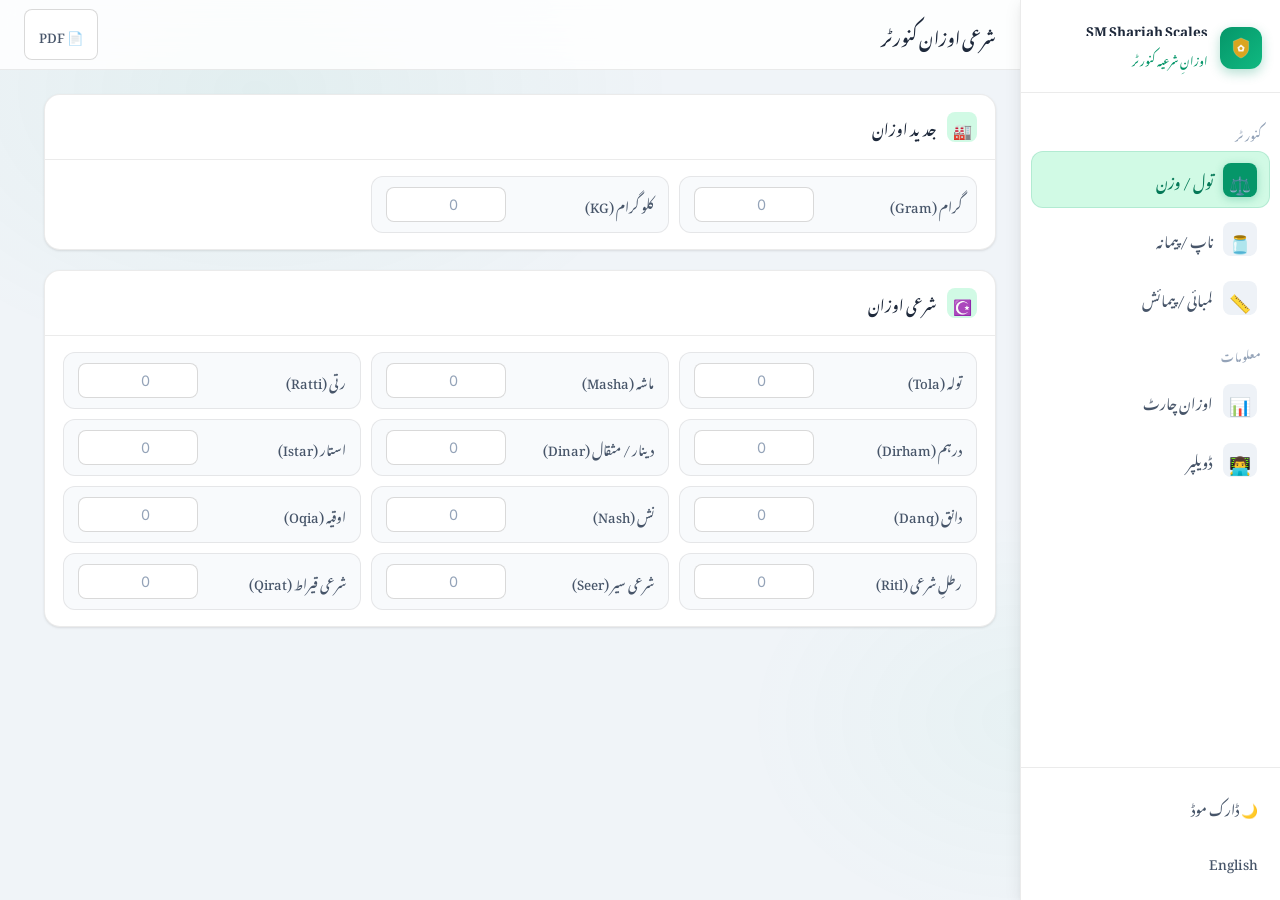
<file: index.html>
<!DOCTYPE html>
<html lang="ur" dir="rtl" id="mainHtml">
<head>
  <meta charset="UTF-8">
  <meta name="viewport" content="width=device-width, initial-scale=1.0, maximum-scale=1.0, user-scalable=no">
  <title>SM Shariah Scales Converter</title>

  <meta name="description" content="اوزانِ شرعیہ کنورٹر - Shariah weights, capacity and length converter">
  <meta name="theme-color" content="#059669">
  <meta name="mobile-web-app-capable" content="yes">
  <meta name="apple-mobile-web-app-capable" content="yes">
  <meta name="apple-mobile-web-app-status-bar-style" content="black-translucent">
  <meta name="apple-mobile-web-app-title" content="Shariah Scales">

  <link rel="manifest" href="manifest.json">
  <link rel="apple-touch-icon" href="https://cdn-icons-png.flaticon.com/512/2830/2830305.png">

  <link rel="preconnect" href="https://fonts.googleapis.com">
  <link rel="preconnect" href="https://fonts.gstatic.com" crossorigin>
  <link href="https://fonts.googleapis.com/css2?family=Noto+Nastaliq+Urdu:wght@400;600;700&family=Inter:wght@300;400;500;600;700&display=swap" rel="stylesheet">

  <link rel="stylesheet" href="style.css">
</head>
<body class="rtl-mode">

<!-- PWA Install Banner -->
<div id="install-banner">
  <span id="install-text">📲 اس ایپ کو انسٹال کریں — آف لائن بھی کام کرے گی!</span>
  <button id="install-action-btn" onclick="installApp()">انسٹال کریں</button>
  <button class="close-btn" onclick="closeBanner()">✕</button>
</div>

<div id="app-shell">

  <!-- ===== SIDEBAR ===== -->
  <aside id="sidebar">

    <div id="sidebar-logo">
      <div class="logo-icon">
        <svg viewBox="0 0 100 100" fill="none" xmlns="http://www.w3.org/2000/svg">
          <path d="M50 8 L18 22 V52 C18 72 36 87 50 92 C64 87 82 72 82 52 V22 L50 8 Z" fill="#DAA520" stroke="rgba(255,255,255,0.4)" stroke-width="2"/>
          <path d="M35 48 L50 35 L65 48 L60 65 H40 L35 48 Z" fill="white" fill-opacity="0.9"/>
          <circle cx="50" cy="52" r="6" fill="#DAA520"/>
        </svg>
      </div>
      <div class="logo-text">
        <h2>SM Shariah Scales</h2>
        <span>اوزانِ شرعیہ کنورٹر</span>
      </div>
    </div>

    <nav id="sidebar-nav">
      <div class="nav-section-label">کنورٹر</div>

      <div class="nav-item active" id="nav-weight" onclick="openTab('weight')">
        <div class="nav-icon">⚖️</div>
        <span class="nav-label" id="nav-label-weight">تول / وزن</span>
      </div>

      <div class="nav-item" id="nav-capacity" onclick="openTab('capacity')">
        <div class="nav-icon">🫙</div>
        <span class="nav-label" id="nav-label-capacity">ناپ / پیمانہ</span>
      </div>

      <div class="nav-item" id="nav-length" onclick="openTab('length')">
        <div class="nav-icon">📏</div>
        <span class="nav-label" id="nav-label-length">لمبائی / پیمائش</span>
      </div>

      <div class="nav-section-label">معلومات</div>

      <div class="nav-item" id="nav-chart" onclick="openTab('chart')">
        <div class="nav-icon">📊</div>
        <span class="nav-label" id="nav-label-chart">اوزان چارٹ</span>
      </div>

      <div class="nav-item" id="nav-about" onclick="openTab('about')">
        <div class="nav-icon">👨‍💻</div>
        <span class="nav-label" id="nav-label-about">ڈویلپر</span>
      </div>
    </nav>

    <div id="sidebar-footer">
      <button class="sidebar-action-btn" id="btn-theme" onclick="toggleTheme()">
        <div class="nav-icon">🌙</div>
        <span>🌙 ڈارک موڈ</span>
      </button>
      <button class="sidebar-action-btn" id="btn-lang" onclick="toggleLang()">
        <div class="nav-icon">🌐</div>
        <span>English</span>
      </button>
    </div>
  </aside>

  <div id="sidebar-overlay"></div>

  <!-- ===== MAIN CONTENT ===== -->
  <div id="main-content">

    <!-- Top Bar -->
    <header id="topbar">
      <button class="menu-toggle" id="menu-toggle" aria-label="Menu">☰</button>
      <span id="topbar-title" class="topbar-title">شرعی اوزان کنورٹر</span>
      <div class="topbar-actions">
        <button class="topbar-btn" id="btn-pdf" onclick="window.print()">
          <span>📄 PDF</span>
        </button>
      </div>
    </header>

    <!-- Content -->
    <main id="content-area">

      <!-- ===== WEIGHT PANEL ===== -->
      <div class="tab-panel" id="panel-weight">

        <!-- Modern Weights -->
        <div class="card">
          <div class="card-header">
            <div class="card-header-icon">🏭</div>
            <h4 id="label-modern-w">جدید اوزان</h4>
          </div>
          <div class="card-body">
            <div class="input-grid">
              <div class="input-item">
                <label id="lbl-w_gram">گرام (Gram)</label>
                <input type="number" step="any" id="w_gram" oninput="updateWeights('w_gram')" placeholder="0">
              </div>
              <div class="input-item">
                <label id="lbl-w_kg">کلو گرام (KG)</label>
                <input type="number" step="any" id="w_kg" oninput="updateWeights('w_kg')" placeholder="0">
              </div>
            </div>
          </div>
        </div>

        <!-- Shariah Weights -->
        <div class="card">
          <div class="card-header">
            <div class="card-header-icon">☪️</div>
            <h4 id="label-shariah-w">شرعی اوزان</h4>
          </div>
          <div class="card-body">
            <div class="input-grid">
              <div class="input-item">
                <label id="lbl-w_tola">تولہ (Tola)</label>
                <input type="number" step="any" id="w_tola" oninput="updateWeights('w_tola')" placeholder="0">
              </div>
              <div class="input-item">
                <label id="lbl-w_masha">ماشہ (Masha)</label>
                <input type="number" step="any" id="w_masha" oninput="updateWeights('w_masha')" placeholder="0">
              </div>
              <div class="input-item">
                <label id="lbl-w_ratti">رتی (Ratti)</label>
                <input type="number" step="any" id="w_ratti" oninput="updateWeights('w_ratti')" placeholder="0">
              </div>
              <div class="input-item">
                <label id="lbl-w_dirham">درہم (Dirham)</label>
                <input type="number" step="any" id="w_dirham" oninput="updateWeights('w_dirham')" placeholder="0">
              </div>
              <div class="input-item">
                <label id="lbl-w_dinar">دینار / مثقال (Dinar)</label>
                <input type="number" step="any" id="w_dinar" oninput="updateWeights('w_dinar')" placeholder="0">
              </div>
              <div class="input-item">
                <label id="lbl-w_istar">استار (Istar)</label>
                <input type="number" step="any" id="w_istar" oninput="updateWeights('w_istar')" placeholder="0">
              </div>
              <div class="input-item">
                <label id="lbl-w_danq">دانق (Danq)</label>
                <input type="number" step="any" id="w_danq" oninput="updateWeights('w_danq')" placeholder="0">
              </div>
              <div class="input-item">
                <label id="lbl-w_nash">نش (Nash)</label>
                <input type="number" step="any" id="w_nash" oninput="updateWeights('w_nash')" placeholder="0">
              </div>
              <div class="input-item">
                <label id="lbl-w_oqia">اوقیہ (Oqia)</label>
                <input type="number" step="any" id="w_oqia" oninput="updateWeights('w_oqia')" placeholder="0">
              </div>
              <div class="input-item">
                <label id="lbl-w_ratl">رطلِ شرعی (Ritl)</label>
                <input type="number" step="any" id="w_ratl" oninput="updateWeights('w_ratl')" placeholder="0">
              </div>
              <div class="input-item">
                <label id="lbl-w_seer">شرعی سیر (Seer)</label>
                <input type="number" step="any" id="w_seer" oninput="updateWeights('w_seer')" placeholder="0">
              </div>
              <div class="input-item">
                <label id="lbl-w_qirat">شرعی قیراط (Qirat)</label>
                <input type="number" step="any" id="w_qirat" oninput="updateWeights('w_qirat')" placeholder="0">
              </div>
            </div>
          </div>
        </div>
      </div>

      <!-- ===== CAPACITY PANEL ===== -->
      <div class="tab-panel" id="panel-capacity">

        <div class="card">
          <div class="card-header">
            <div class="card-header-icon">🏭</div>
            <h4 id="label-modern-c">جدید پیمانہ</h4>
          </div>
          <div class="card-body">
            <div class="input-grid">
              <div class="input-item">
                <label id="lbl-c_gram">گرام (Gram)</label>
                <input type="number" step="any" id="c_gram" oninput="updateCap('c_gram')" placeholder="0">
              </div>
              <div class="input-item">
                <label id="lbl-c_kg">کلوگرام (KG)</label>
                <input type="number" step="any" id="c_kg" oninput="updateCap('c_kg')" placeholder="0">
              </div>
            </div>
          </div>
        </div>

        <div class="card">
          <div class="card-header">
            <div class="card-header-icon">☪️</div>
            <h4 id="label-shariah-c">شرعی پیمانہ</h4>
          </div>
          <div class="card-body">
            <div class="input-grid">
              <div class="input-item">
                <label id="lbl-c_saa_h">صاع حنفی (Saa Hanafi)</label>
                <input type="number" step="any" id="c_saa_h" oninput="updateCap('c_saa_h')" placeholder="0">
              </div>
              <div class="input-item">
                <label id="lbl-c_mudd_h">مُد / مَن حنفی (Mudd/Mann)</label>
                <input type="number" step="any" id="c_mudd_h" oninput="updateCap('c_mudd_h')" placeholder="0">
              </div>
              <div class="input-item">
                <label id="lbl-c_ratl">رطلِ شرعی (Ritl)</label>
                <input type="number" step="any" id="c_ratl" oninput="updateCap('c_ratl')" placeholder="0">
              </div>
              <div class="input-item">
                <label id="lbl-c_wasq">وسق (Wasq)</label>
                <input type="number" step="any" id="c_wasq" oninput="updateCap('c_wasq')" placeholder="0">
              </div>
              <div class="input-item">
                <label id="lbl-c_qafiz">قفیز (Qafiz)</label>
                <input type="number" step="any" id="c_qafiz" oninput="updateCap('c_qafiz')" placeholder="0">
              </div>
              <div class="input-item">
                <label id="lbl-c_kur">کُر (Kur)</label>
                <input type="number" step="any" id="c_kur" oninput="updateCap('c_kur')" placeholder="0">
              </div>
              <div class="input-item">
                <label id="lbl-c_saa_s">صاع صاحبین (Saa Sahibain)</label>
                <input type="number" step="any" id="c_saa_s" oninput="updateCap('c_saa_s')" placeholder="0">
              </div>
              <div class="input-item">
                <label id="lbl-c_mudd_s">مُد / مَن صاحبین</label>
                <input type="number" step="any" id="c_mudd_s" oninput="updateCap('c_mudd_s')" placeholder="0">
              </div>
            </div>
          </div>
        </div>
      </div>

      <!-- ===== LENGTH PANEL ===== -->
      <div class="tab-panel" id="panel-length">

        <div class="card">
          <div class="card-header">
            <div class="card-header-icon">🏭</div>
            <h4 id="label-modern-l">جدید پیمائش</h4>
          </div>
          <div class="card-body">
            <div class="input-grid">
              <div class="input-item">
                <label id="lbl-l_cm">سینٹی میٹر (CM)</label>
                <input type="number" step="any" id="l_cm" oninput="updateLength('l_cm')" placeholder="0">
              </div>
              <div class="input-item">
                <label id="lbl-l_meter">میٹر (Meter)</label>
                <input type="number" step="any" id="l_meter" oninput="updateLength('l_meter')" placeholder="0">
              </div>
              <div class="input-item">
                <label id="lbl-l_inch">انچ (Inch)</label>
                <input type="number" step="any" id="l_inch" oninput="updateLength('l_inch')" placeholder="0">
              </div>
              <div class="input-item">
                <label id="lbl-l_yard">گز انگریزی (Yard)</label>
                <input type="number" step="any" id="l_yard" oninput="updateLength('l_yard')" placeholder="0">
              </div>
              <div class="input-item">
                <label id="lbl-l_km">کلومیٹر (KM)</label>
                <input type="number" step="any" id="l_km" oninput="updateLength('l_km')" placeholder="0">
              </div>
              <div class="input-item">
                <label id="lbl-l_mile_m">میل انگریزی (Mile)</label>
                <input type="number" step="any" id="l_mile_m" oninput="updateLength('l_mile_m')" placeholder="0">
              </div>
            </div>
          </div>
        </div>

        <div class="card">
          <div class="card-header">
            <div class="card-header-icon">☪️</div>
            <h4 id="label-shariah-l">شرعی پیمائش</h4>
          </div>
          <div class="card-body">
            <div class="input-grid">
              <div class="input-item">
                <label id="lbl-l_gaz">شرعی گز / ذراع (Gaz)</label>
                <input type="number" step="any" id="l_gaz" oninput="updateLength('l_gaz')" placeholder="0">
              </div>
              <div class="input-item">
                <label id="lbl-l_arm">ہاتھ (Arm)</label>
                <input type="number" step="any" id="l_arm" oninput="updateLength('l_arm')" placeholder="0">
              </div>
              <div class="input-item">
                <label id="lbl-l_finger">انگل (Finger)</label>
                <input type="number" step="any" id="l_finger" oninput="updateLength('l_finger')" placeholder="0">
              </div>
              <div class="input-item">
                <label id="lbl-l_mile_s">شرعی میل (Sh. Mile)</label>
                <input type="number" step="any" id="l_mile_s" oninput="updateLength('l_mile_s')" placeholder="0">
              </div>
              <div class="input-item">
                <label id="lbl-l_farsakh">فرسخ (Farsakh)</label>
                <input type="number" step="any" id="l_farsakh" oninput="updateLength('l_farsakh')" placeholder="0">
              </div>
              <div class="input-item">
                <label id="lbl-l_bareed">برید (Bareed)</label>
                <input type="number" step="any" id="l_bareed" oninput="updateLength('l_bareed')" placeholder="0">
              </div>
            </div>
          </div>
        </div>
      </div>

      <!-- ===== CHART PANEL ===== -->
      <div class="tab-panel" id="panel-chart">

        <h3 id="chart-title" style="font-size:1.1rem; font-weight:700; color:var(--primary); margin-bottom:14px; padding-bottom:8px; border-bottom:2px solid var(--primary-light);">
          کثیر الاستعمال شرعی اوزان و مقادیر
        </h3>

        <div class="data-table-wrap">
          <table class="data-table" id="table1"></table>
        </div>

        <h3 id="chart2-title" style="font-size:1.1rem; font-weight:700; color:var(--primary); margin-bottom:14px; margin-top:24px; padding-bottom:8px; border-bottom:2px solid var(--primary-light);">
          چند دیگر اوزان و مقادیر
        </h3>

        <div class="data-table-wrap">
          <table class="data-table" id="table2"></table>
        </div>

      </div>

      <!-- ===== ABOUT PANEL ===== -->
      <div class="tab-panel" id="panel-about">

        <div class="dev-card">
          <div class="dev-avatar">👨‍🏫</div>
          <div class="dev-info">
            <h4>Dr. Sajid Mahmood</h4>
            <p>
              Hazara University, Mansehra<br>
              <a href="https://wa.me/923009080730">📱 WhatsApp: 03009080730</a><br>
              <a href="mailto:sajidzbi@gmail.com">✉️ sajidzbi@gmail.com</a>
            </p>
          </div>
        </div>

        <div class="about-card">
          <h3>☪️ SM Shariah Scales Converter</h3>
          <p>
            یہ ایپلی کیشن اوزانِ شرعیہ، مقادیر اور مسافتوں کو جدید اکائیوں میں تبدیل کرنے کے لیے تیار کی گئی ہے۔
            اس میں وزن، پیمانہ اور لمبائی کے تمام اہم شرعی پیمانے شامل ہیں۔
          </p>
        </div>

        <div class="about-card">
          <h3>📱 PWA Features</h3>
          <p>
            • Offline support — بغیر انٹرنیٹ کام کرتی ہے<br>
            • Installable — موبائل/PC پر انسٹال ہو سکتی ہے<br>
            • Dark Mode — ڈارک موڈ موجود ہے<br>
            • Bilingual — اردو اور انگریزی دونوں میں
          </p>
        </div>

        <div class="about-card">
          <h3>📐 Weight References</h3>
          <p>
            1 Tola = 11.664g | 1 Dirham = 3.0618g | 1 Dinar = 4.374g<br>
            1 Ratl = 398.034g | 1 Seer = 933.12g | 1 Oqia = 122.472g<br>
            1 Saa (Hanafi) = 3184.272g | 1 Saa (Sahibain) = 2012.3g<br>
            1 Gaz = 45.72cm | 1 Sh. Mile = 1828.8m | 1 Farsakh = 5486.4m
          </p>
        </div>

      </div>

    </main>
  </div>
</div>

<script src="app.js"></script>
</body>
</html>
</file>
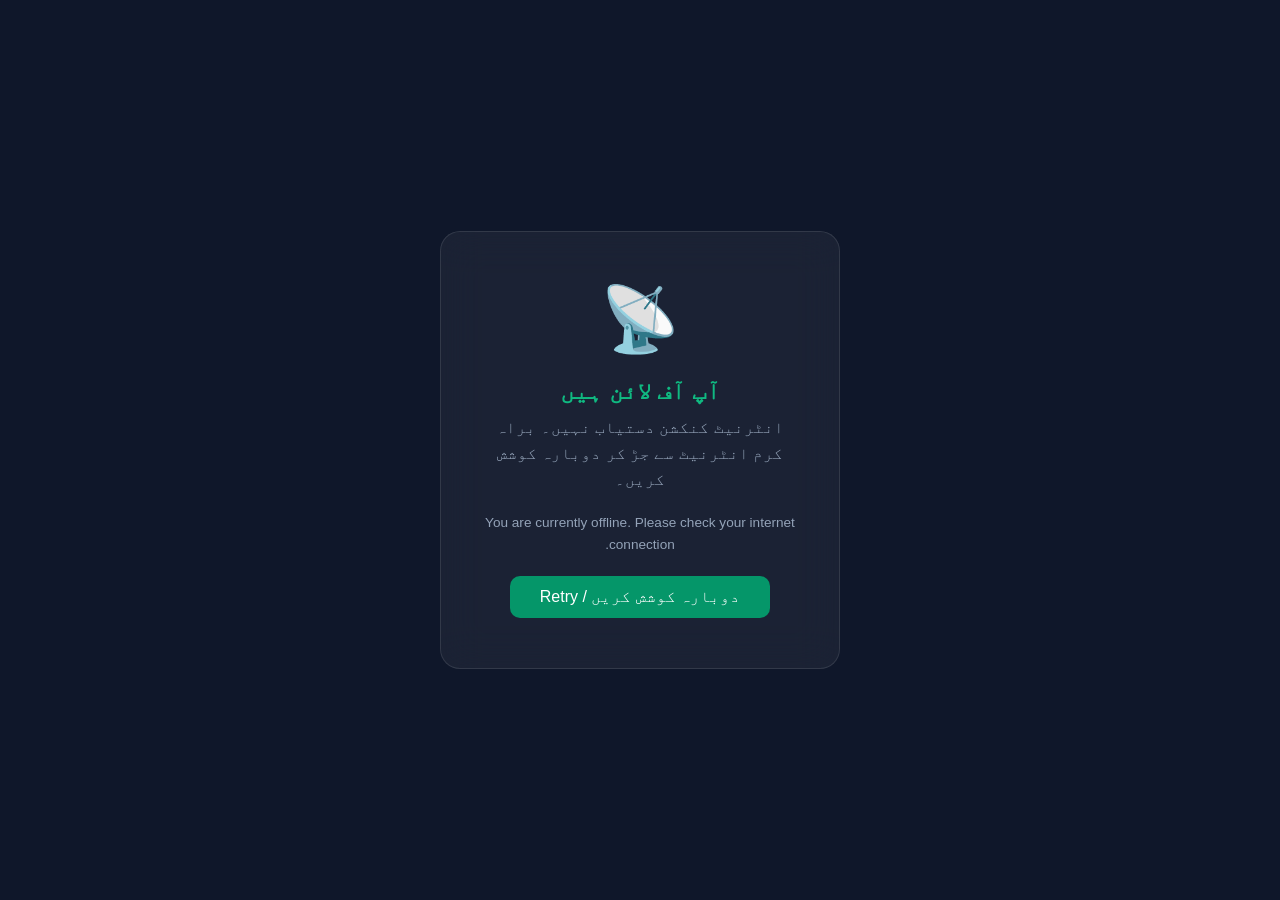
<file: offline.html>
<!DOCTYPE html>
<html lang="ur" dir="rtl">
<head>
<meta charset="UTF-8">
<meta name="viewport" content="width=device-width, initial-scale=1.0">
<title>Offline - SM Shariah Scales</title>
<style>
  * { box-sizing: border-box; margin: 0; padding: 0; }
  body {
    font-family: 'Segoe UI', Tahoma, sans-serif;
    background: #0f172a;
    color: #e2e8f0;
    display: flex;
    align-items: center;
    justify-content: center;
    min-height: 100vh;
    text-align: center;
    padding: 20px;
  }
  .card {
    background: rgba(255,255,255,0.05);
    border: 1px solid rgba(255,255,255,0.1);
    border-radius: 20px;
    padding: 50px 40px;
    max-width: 400px;
    backdrop-filter: blur(20px);
  }
  .icon { font-size: 4rem; margin-bottom: 20px; }
  h1 { font-size: 1.5rem; color: #10b981; margin-bottom: 10px; }
  p { color: #94a3b8; line-height: 1.6; margin-bottom: 20px; }
  button {
    background: #059669;
    color: white;
    border: none;
    padding: 12px 30px;
    border-radius: 10px;
    font-size: 1rem;
    cursor: pointer;
    font-family: inherit;
  }
</style>
</head>
<body>
<div class="card">
  <div class="icon">📡</div>
  <h1>آپ آف لائن ہیں</h1>
  <p>انٹرنیٹ کنکشن دستیاب نہیں۔ براہ کرم انٹرنیٹ سے جڑ کر دوبارہ کوشش کریں۔</p>
  <p style="font-size:0.85rem">You are currently offline. Please check your internet connection.</p>
  <button onclick="location.reload()">دوبارہ کوشش کریں / Retry</button>
</div>
</body>
</html>
</file>
<file: style.css>
/* ===== SM SHARIAH SCALES - Windows 11 Inspired UI ===== */
@import url('https://fonts.googleapis.com/css2?family=Noto+Nastaliq+Urdu:wght@400;600;700&family=Inter:wght@300;400;500;600;700&display=swap');

:root {
  --bg: #f0f4f8;
  --surface: #ffffff;
  --surface2: #f8fafc;
  --surface3: #eef2f7;
  --text: #1e293b;
  --text-2: #475569;
  --text-3: #94a3b8;
  --primary: #059669;
  --primary-light: #d1fae5;
  --primary-dark: #047857;
  --accent: #dc2626;
  --accent-light: #fee2e2;
  --border: rgba(0,0,0,0.08);
  --border-strong: rgba(0,0,0,0.15);
  --shadow-sm: 0 1px 3px rgba(0,0,0,0.08), 0 1px 2px rgba(0,0,0,0.04);
  --shadow-md: 0 4px 16px rgba(0,0,0,0.08), 0 2px 6px rgba(0,0,0,0.04);
  --shadow-lg: 0 8px 32px rgba(0,0,0,0.12), 0 4px 12px rgba(0,0,0,0.06);
  --shadow-xl: 0 20px 60px rgba(0,0,0,0.15);
  --radius-sm: 8px;
  --radius-md: 12px;
  --radius-lg: 16px;
  --radius-xl: 20px;
  --blur: blur(20px);
  --transition: all 0.2s cubic-bezier(0.4, 0, 0.2, 1);
  --sidebar-w: 260px;
  --header-h: 70px;
}

[data-theme="dark"] {
  --bg: #0f172a;
  --surface: #1e293b;
  --surface2: #162032;
  --surface3: #243349;
  --text: #f1f5f9;
  --text-2: #94a3b8;
  --text-3: #64748b;
  --primary: #10b981;
  --primary-light: rgba(16,185,129,0.12);
  --primary-dark: #059669;
  --accent: #ef4444;
  --accent-light: rgba(239,68,68,0.12);
  --border: rgba(255,255,255,0.06);
  --border-strong: rgba(255,255,255,0.12);
  --shadow-sm: 0 1px 3px rgba(0,0,0,0.3);
  --shadow-md: 0 4px 16px rgba(0,0,0,0.3);
  --shadow-lg: 0 8px 32px rgba(0,0,0,0.4);
}

*, *::before, *::after { box-sizing: border-box; margin: 0; padding: 0; }

html { scroll-behavior: smooth; }

body {
  font-family: 'Inter', 'Segoe UI', system-ui, sans-serif;
  background: var(--bg);
  color: var(--text);
  min-height: 100vh;
  overflow-x: hidden;
  -webkit-font-smoothing: antialiased;
}

body.rtl-mode { font-family: 'Noto Nastaliq Urdu', 'Inter', sans-serif; }

/* ===== BACKGROUND DECORATION ===== */
body::before {
  content: '';
  position: fixed;
  top: 0; left: 0;
  width: 100%; height: 100%;
  background:
    radial-gradient(ellipse 600px 400px at 20% 10%, rgba(5,150,105,0.06) 0%, transparent 70%),
    radial-gradient(ellipse 400px 300px at 80% 80%, rgba(16,185,129,0.04) 0%, transparent 70%);
  pointer-events: none;
  z-index: 0;
}

/* ===== LAYOUT ===== */
#app-shell {
  display: flex;
  min-height: 100vh;
  position: relative;
  z-index: 1;
}

/* ===== SIDEBAR ===== */
#sidebar {
  width: var(--sidebar-w);
  background: var(--surface);
  border-right: 1px solid var(--border);
  display: flex;
  flex-direction: column;
  position: fixed;
  top: 0; left: 0;
  height: 100vh;
  z-index: 100;
  transition: transform 0.3s cubic-bezier(0.4, 0, 0.2, 1), box-shadow 0.3s;
  box-shadow: var(--shadow-md);
}

[dir="rtl"] #sidebar { left: auto; right: 0; border-right: none; border-left: 1px solid var(--border); }

#sidebar-logo {
  padding: 20px 18px 16px;
  border-bottom: 1px solid var(--border);
  display: flex;
  align-items: center;
  gap: 12px;
}

.logo-icon {
  width: 42px; height: 42px;
  background: linear-gradient(135deg, #059669, #10b981);
  border-radius: 12px;
  display: flex; align-items: center; justify-content: center;
  flex-shrink: 0;
  box-shadow: 0 4px 12px rgba(5,150,105,0.3);
}

.logo-icon svg { width: 24px; height: 24px; }

.logo-text { flex: 1; min-width: 0; }
.logo-text h2 {
  font-size: 0.85rem;
  font-weight: 700;
  color: var(--text);
  line-height: 1.2;
  white-space: nowrap;
  overflow: hidden;
  text-overflow: ellipsis;
}
.logo-text span {
  font-size: 0.7rem;
  color: var(--primary);
  font-weight: 500;
}

/* Nav items */
#sidebar-nav {
  flex: 1;
  padding: 12px 10px;
  overflow-y: auto;
}

.nav-section-label {
  font-size: 0.65rem;
  font-weight: 700;
  text-transform: uppercase;
  letter-spacing: 0.08em;
  color: var(--text-3);
  padding: 8px 8px 4px;
  margin-top: 8px;
}

.nav-item {
  display: flex;
  align-items: center;
  gap: 10px;
  padding: 10px 12px;
  border-radius: var(--radius-md);
  cursor: pointer;
  transition: var(--transition);
  border: 1px solid transparent;
  margin-bottom: 2px;
  text-decoration: none;
  color: var(--text-2);
  font-size: 0.88rem;
  font-weight: 500;
  user-select: none;
}

.nav-item:hover {
  background: var(--surface2);
  color: var(--text);
}

.nav-item.active {
  background: var(--primary-light);
  color: var(--primary-dark);
  border-color: rgba(5,150,105,0.15);
  font-weight: 600;
}

[data-theme="dark"] .nav-item.active {
  color: var(--primary);
  background: rgba(16,185,129,0.12);
}

.nav-icon {
  width: 34px; height: 34px;
  border-radius: 8px;
  display: flex; align-items: center; justify-content: center;
  font-size: 1.1rem;
  background: var(--surface3);
  flex-shrink: 0;
  transition: var(--transition);
}

.nav-item.active .nav-icon {
  background: var(--primary);
  color: white;
  box-shadow: 0 2px 8px rgba(5,150,105,0.3);
}

.nav-label { flex: 1; }

/* Sidebar footer */
#sidebar-footer {
  padding: 12px 10px;
  border-top: 1px solid var(--border);
}

.sidebar-action-btn {
  display: flex;
  align-items: center;
  gap: 10px;
  padding: 10px 12px;
  border-radius: var(--radius-md);
  cursor: pointer;
  transition: var(--transition);
  border: none;
  background: none;
  color: var(--text-2);
  font-size: 0.85rem;
  font-weight: 500;
  width: 100%;
  font-family: inherit;
}

.sidebar-action-btn:hover { background: var(--surface2); color: var(--text); }

.sidebar-action-btn .nav-icon { font-size: 1rem; }

/* ===== MAIN CONTENT ===== */
#main-content {
  flex: 1;
  margin-left: var(--sidebar-w);
  display: flex;
  flex-direction: column;
  min-height: 100vh;
}

[dir="rtl"] #main-content { margin-left: 0; margin-right: var(--sidebar-w); }

/* ===== TOP BAR ===== */
#topbar {
  height: var(--header-h);
  background: var(--surface);
  border-bottom: 1px solid var(--border);
  display: flex;
  align-items: center;
  padding: 0 24px;
  gap: 16px;
  position: sticky;
  top: 0;
  z-index: 50;
  backdrop-filter: var(--blur);
  background: rgba(255,255,255,0.85);
}

[data-theme="dark"] #topbar {
  background: rgba(30,41,59,0.85);
}

.menu-toggle {
  display: none;
  width: 36px; height: 36px;
  border: none;
  background: var(--surface3);
  border-radius: 8px;
  cursor: pointer;
  align-items: center;
  justify-content: center;
  font-size: 1.2rem;
  flex-shrink: 0;
}

.topbar-title {
  flex: 1;
  font-size: 1.05rem;
  font-weight: 600;
  color: var(--text);
}

.topbar-actions {
  display: flex;
  align-items: center;
  gap: 8px;
}

.topbar-btn {
  display: flex;
  align-items: center;
  gap: 6px;
  padding: 8px 14px;
  border-radius: var(--radius-sm);
  border: 1px solid var(--border-strong);
  background: var(--surface);
  color: var(--text-2);
  font-size: 0.82rem;
  font-weight: 500;
  cursor: pointer;
  transition: var(--transition);
  white-space: nowrap;
  font-family: inherit;
}

.topbar-btn:hover { background: var(--surface3); color: var(--text); }

.topbar-btn.danger {
  background: var(--accent);
  color: white;
  border-color: var(--accent);
}
.topbar-btn.danger:hover { background: #b91c1c; border-color: #b91c1c; }

/* ===== CONTENT AREA ===== */
#content-area {
  flex: 1;
  padding: 24px;
  max-width: 1000px;
  width: 100%;
}

/* ===== TAB PANELS ===== */
.tab-panel { display: none; animation: fadeIn 0.2s ease; }
.tab-panel.active { display: block; }

@keyframes fadeIn {
  from { opacity: 0; transform: translateY(8px); }
  to { opacity: 1; transform: translateY(0); }
}

/* ===== SECTION TITLE ===== */
.section-header {
  margin-bottom: 20px;
}

.section-header h3 {
  font-size: 0.7rem;
  font-weight: 700;
  text-transform: uppercase;
  letter-spacing: 0.1em;
  color: var(--primary);
  margin-bottom: 4px;
}

.section-header h2 {
  font-size: 1.4rem;
  font-weight: 700;
  color: var(--text);
}

/* ===== CARD ===== */
.card {
  background: var(--surface);
  border: 1px solid var(--border);
  border-radius: var(--radius-lg);
  box-shadow: var(--shadow-sm);
  margin-bottom: 20px;
  overflow: hidden;
}

.card-header {
  padding: 14px 18px;
  border-bottom: 1px solid var(--border);
  display: flex;
  align-items: center;
  gap: 10px;
}

.card-header-icon {
  width: 30px; height: 30px;
  background: var(--primary-light);
  border-radius: 8px;
  display: flex; align-items: center; justify-content: center;
  font-size: 0.95rem;
  color: var(--primary-dark);
}

[data-theme="dark"] .card-header-icon { color: var(--primary); }

.card-header h4 {
  font-size: 0.9rem;
  font-weight: 600;
  color: var(--text);
}

.card-body { padding: 16px 18px; }

/* ===== INPUT GRID ===== */
.input-grid {
  display: grid;
  grid-template-columns: repeat(auto-fill, minmax(260px, 1fr));
  gap: 10px;
}

.input-item {
  display: flex;
  align-items: center;
  gap: 10px;
  background: var(--surface2);
  border: 1px solid var(--border);
  border-radius: var(--radius-md);
  padding: 10px 14px;
  transition: var(--transition);
}

.input-item:focus-within {
  border-color: var(--primary);
  box-shadow: 0 0 0 3px rgba(5,150,105,0.1);
  background: var(--surface);
}

.input-item label {
  flex: 1;
  font-size: 0.82rem;
  font-weight: 500;
  color: var(--text-2);
  cursor: pointer;
  line-height: 1.3;
}

.input-item input {
  width: 120px;
  padding: 8px 10px;
  border: 1px solid var(--border-strong);
  border-radius: var(--radius-sm);
  background: var(--surface);
  color: var(--primary-dark);
  font-weight: 600;
  font-size: 0.9rem;
  text-align: center;
  outline: none;
  transition: var(--transition);
  font-family: 'Inter', monospace;
}

[data-theme="dark"] .input-item input { color: var(--primary); }

.input-item input:focus {
  border-color: var(--primary);
  box-shadow: 0 0 0 2px rgba(5,150,105,0.15);
}

.input-item input::placeholder { color: var(--text-3); font-weight: 400; }

/* ===== DATA TABLE ===== */
.data-table-wrap {
  overflow-x: auto;
  border-radius: var(--radius-lg);
  border: 1px solid var(--border);
  box-shadow: var(--shadow-sm);
  margin-bottom: 20px;
}

.data-table {
  width: 100%;
  border-collapse: collapse;
  background: var(--surface);
}

.data-table thead tr {
  background: linear-gradient(135deg, #059669, #047857);
}

.data-table th {
  padding: 13px 18px;
  text-align: start;
  font-size: 0.82rem;
  font-weight: 600;
  color: white;
  letter-spacing: 0.03em;
  white-space: nowrap;
}

.data-table td {
  padding: 11px 18px;
  font-size: 0.85rem;
  color: var(--text);
  border-bottom: 1px solid var(--border);
  line-height: 1.5;
}

.data-table tbody tr:last-child td { border-bottom: none; }

.data-table tbody tr:hover td { background: var(--surface2); }

.data-table tbody tr:nth-child(even) td {
  background: var(--surface2);
}
.data-table tbody tr:nth-child(even):hover td { background: var(--surface3); }

.data-table td:first-child {
  font-weight: 600;
  color: var(--primary-dark);
}

[data-theme="dark"] .data-table td:first-child { color: var(--primary); }

/* ===== SIDEBAR OVERLAY ===== */
#sidebar-overlay {
  display: none;
  position: fixed;
  inset: 0;
  background: rgba(0,0,0,0.5);
  z-index: 99;
  backdrop-filter: blur(2px);
}

/* ===== INSTALL BANNER ===== */
#install-banner {
  display: none;
  align-items: center;
  gap: 12px;
  background: linear-gradient(135deg, #059669, #10b981);
  color: white;
  padding: 12px 20px;
  font-size: 0.85rem;
}

#install-banner.show { display: flex; }

#install-banner button {
  background: rgba(255,255,255,0.2);
  border: 1px solid rgba(255,255,255,0.4);
  color: white;
  padding: 6px 14px;
  border-radius: 20px;
  cursor: pointer;
  font-size: 0.8rem;
  font-family: inherit;
  font-weight: 600;
  white-space: nowrap;
  transition: var(--transition);
}
#install-banner button:hover { background: rgba(255,255,255,0.3); }
#install-banner .close-btn {
  margin-left: auto;
  background: none;
  border: none;
  font-size: 1.1rem;
  opacity: 0.8;
  padding: 4px 8px;
}

/* ===== DEVELOPER CARD ===== */
.dev-card {
  background: linear-gradient(135deg, var(--surface), var(--surface2));
  border: 1px solid var(--border);
  border-radius: var(--radius-lg);
  padding: 16px 20px;
  margin-bottom: 20px;
  display: flex;
  align-items: flex-start;
  gap: 14px;
}

.dev-avatar {
  width: 44px; height: 44px;
  background: linear-gradient(135deg, #059669, #10b981);
  border-radius: 50%;
  display: flex; align-items: center; justify-content: center;
  font-size: 1.3rem;
  flex-shrink: 0;
  box-shadow: 0 4px 12px rgba(5,150,105,0.25);
}

.dev-info h4 { font-size: 0.95rem; font-weight: 700; color: var(--text); margin-bottom: 4px; }
.dev-info p { font-size: 0.78rem; color: var(--text-2); line-height: 1.6; }
.dev-info a { color: var(--primary); text-decoration: none; font-weight: 600; }

/* ===== ABOUT TAB ===== */
.about-card {
  background: var(--surface);
  border: 1px solid var(--border);
  border-radius: var(--radius-lg);
  padding: 20px;
  margin-bottom: 16px;
}
.about-card h3 { color: var(--primary); font-size: 1rem; margin-bottom: 8px; }
.about-card p { color: var(--text-2); font-size: 0.85rem; line-height: 1.7; }

/* ===== RESPONSIVE ===== */
@media (max-width: 768px) {
  #sidebar {
    transform: translateX(-100%);
    box-shadow: none;
  }
  [dir="rtl"] #sidebar { transform: translateX(100%); }

  #sidebar.open {
    transform: translateX(0);
    box-shadow: var(--shadow-xl);
  }

  #sidebar-overlay.show { display: block; }

  #main-content {
    margin-left: 0 !important;
    margin-right: 0 !important;
  }

  .menu-toggle { display: flex; }

  #content-area { padding: 16px 12px; }

  .input-grid { grid-template-columns: 1fr; }

  .input-item input { width: 110px; }

  .topbar-btn span { display: none; }
  .topbar-btn { padding: 8px 10px; }
}

@media print {
  #sidebar, #topbar, #install-banner { display: none !important; }
  #main-content { margin: 0 !important; }
  body::before { display: none; }
  .card { box-shadow: none; border: 1px solid #ccc; }
}

/* ===== SCROLLBAR ===== */
::-webkit-scrollbar { width: 6px; height: 6px; }
::-webkit-scrollbar-track { background: transparent; }
::-webkit-scrollbar-thumb { background: var(--border-strong); border-radius: 3px; }
::-webkit-scrollbar-thumb:hover { background: var(--text-3); }
</file>
